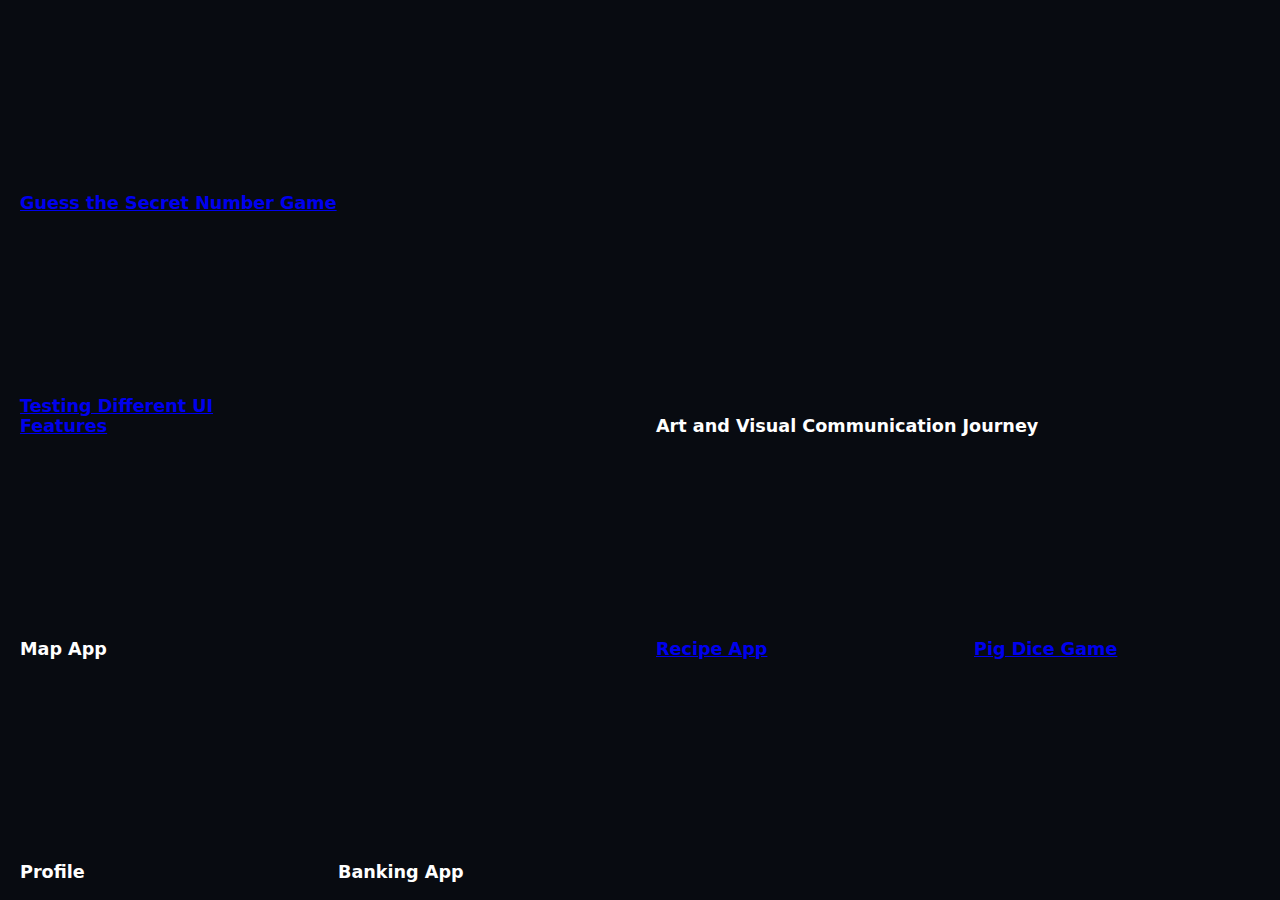
<file: index.html>
<!DOCTYPE html>
<html lang="en">
<head>
    <meta charset="UTF-8">
    <meta http-equiv="X-UA-Compatible" content="IE=edge">
    <meta name="viewport" content="width=device-width, initial-scale=1.0">
    <title>Document</title>
    <link rel="stylesheet" type="text/css" href="style.css">
</head>
<head>
    <title>Brianna's Portfolio</title>
  </head>
  <body>
    <div class="grid">
        <div class="item-1">
          <a href="./guessTheNumber/guessTheNumber.html">Guess the Secret Number Game</a>
          <span class="ClickToUse"></span>
          <div class="overlay"></div>
        </div>
        <div class="alt">
          <span>Art and Visual Communication Journey</span>
          <span class="ClickToUse"></span>
          <div class="overlay"></div>
        </div>
        <div class="item-1">
          <a href="./modalWindow/modalWindow.html">Testing Different UI Features</a>
          <span class="ClickToUse"></span>
          <div class="overlay"></div>
        </div>
        <div class="item-1">
          <span>Banking App</span>
          <span class="ClickToUse"></span>
          <div class="overlay"></div>
        </div>
        <div class="item-1">
          <span>Map App</span>
          <span class="ClickToUse"></span>
          <div class="overlay"></div>
        </div>
        <div class="alt">
          <a href="./recipeApp/index.html">Recipe App</a>
          <span class="ClickToUse"></span>
          <div class="overlay"></div>
        </div>
        <div class="alt">
          <a href="./pigDiceGame/pigDiceGame.html">Pig Dice Game</a>
          <span class="ClickToUse"></span>
          <div class="overlay"></div>
        </div>
        <div class="">
          <span>Profile</span>
          <span class="ClickToUse"></span>
          <div class="overlay" style="background-image: url(Headshot3.jpg); background-position: center; background-size: contain; background-repeat: no-repeat;"></div>
        </div>
        <div class="alt">
          <span class="ClickToUse"></span>
          <div class="overlay"></div>
        </div>
        <div class="item-1 alt">
          <span class="ClickToUse"></span>
          <div class="overlay"></div>
        </div>
      </div>
  </body>
  <script src="script.js"></script>
</html>
</file>
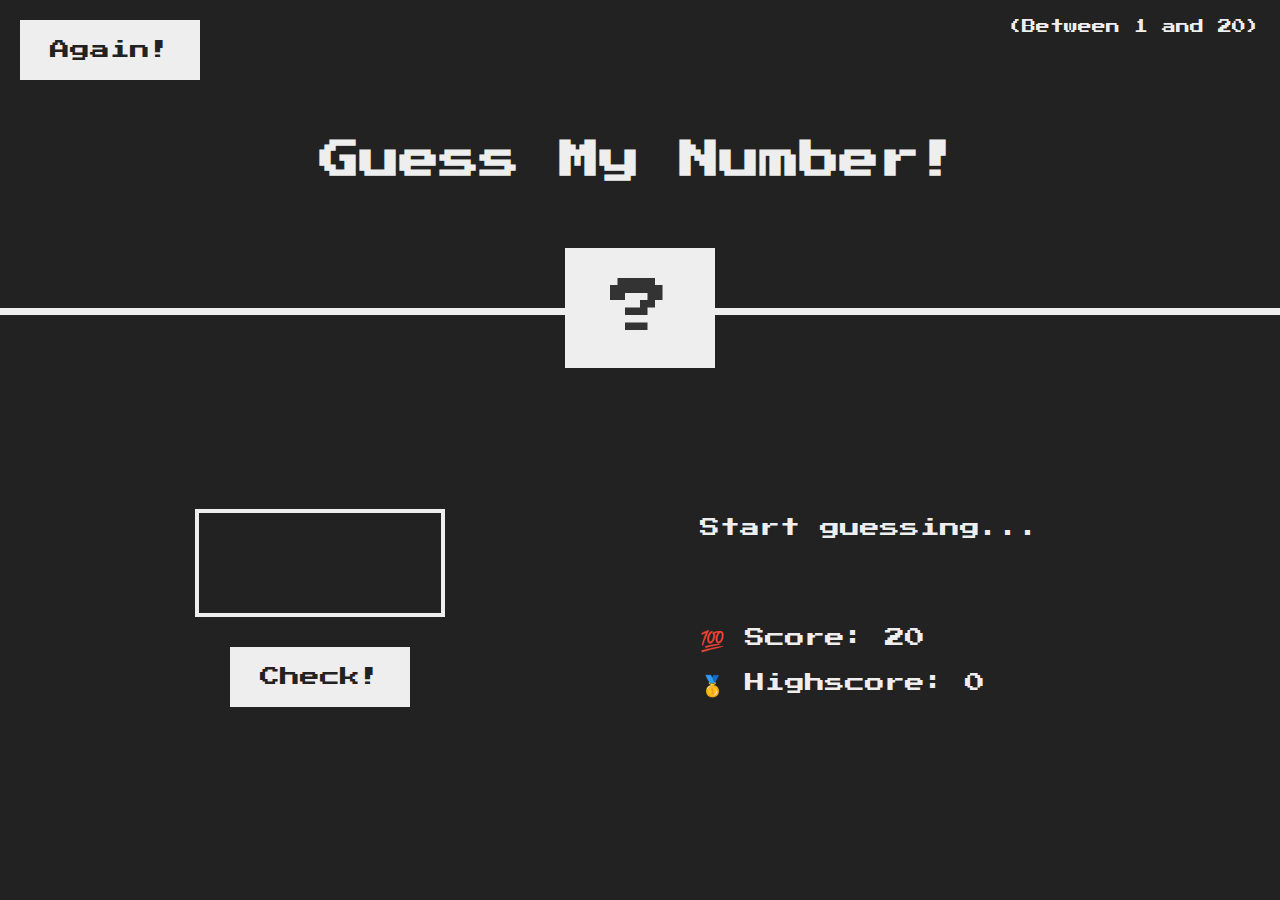
<file: guessTheNumber.html>
<!DOCTYPE html>
<html lang="en">
<head>
    <meta charset="UTF-8" />
    <meta name="viewport" content="width=device-width, initial-scale=1.0" />
    <meta http-equiv="X-UA-Compatible" content="ie=edge" />
    <link rel="stylesheet" href="guessTheNumberStyle.css" />
    <title>Guess My Number!</title>
</head>
<body>
    <header>
        <h1>Guess My Number!</h1>
        <p class="between">(Between 1 and 20)</p>
        <button class="btn again">Again!</button>
        <div class="number">?</div>
      </header>
      <main>
        <section class="left">
          <input type="number" class="guess" />
          <button class="btn check">Check!</button>
        </section>
        <section class="right">
          <p class="message">Start guessing...</p>
          <p class="label-score">💯 Score: <span class="score">20</span></p>
          <p class="label-highscore">
            🥇 Highscore: <span class="highscore">0</span>
          </p>
        </section>
      </main>
      <script src="guessTheNumberScript.js"></script>
</body>
</html>
</file>
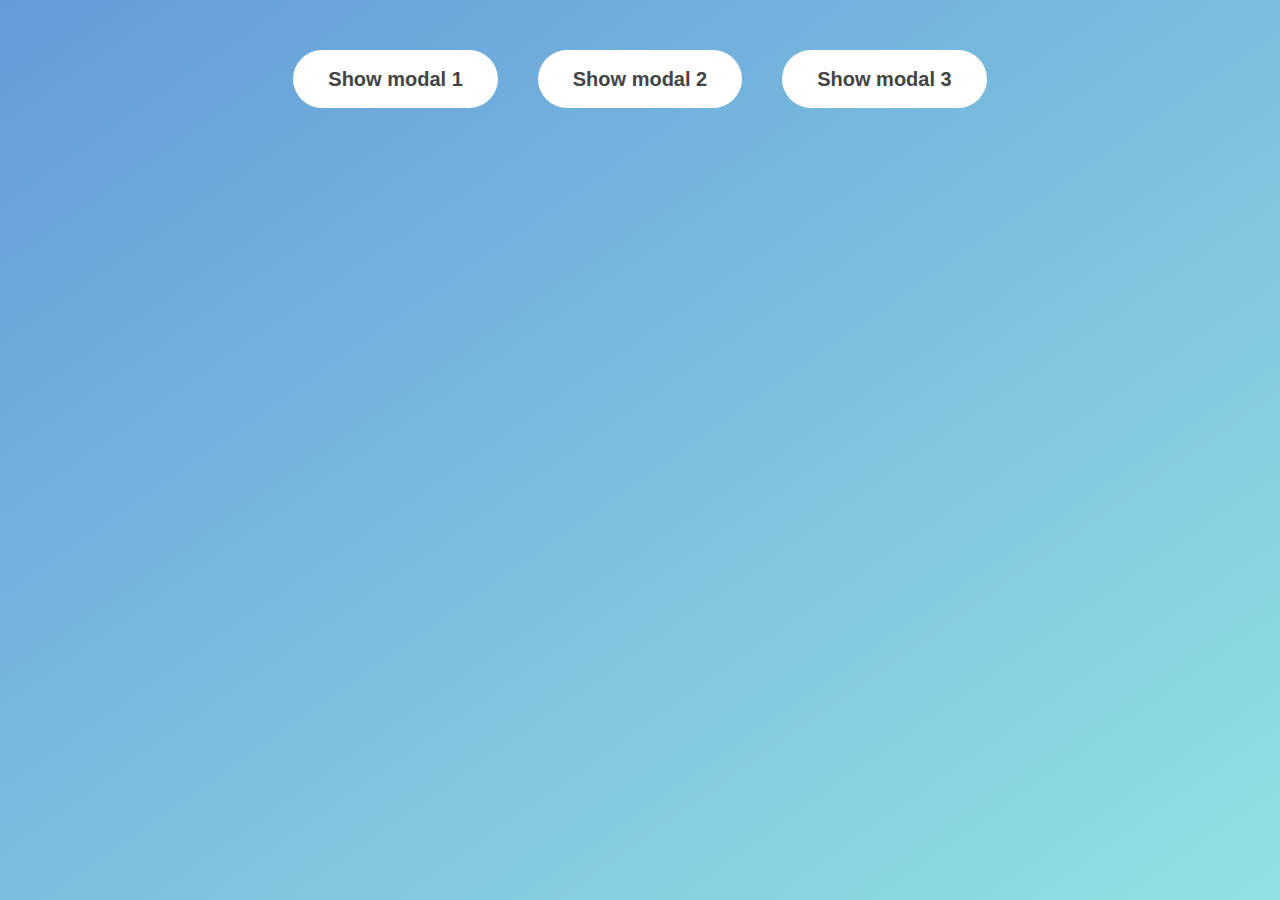
<file: modalWindow.html>
<!DOCTYPE html>
<html lang="en">
  <head>
    <meta charset="UTF-8" />
    <meta name="viewport" content="width=device-width, initial-scale=1.0" />
    <meta http-equiv="X-UA-Compatible" content="ie=edge" />
    <link rel="stylesheet" href="modalWindowStyle.css" />
    <title>Modal window</title>
  </head>
  <body>
    <button class="show-modal1">Show modal 1</button>
    <button class="show-modal2">Show modal 2</button>
    <button class="show-modal3">Show modal 3</button>

    <div class="modal hidden">
      <button class="close-modal1">&times;</button>
      <h1>I'm a modal window 1 😍</h1>
      <p>
        Lorem ipsum dolor sit amet, consectetur adipisicing elit, sed do eiusmod
        tempor incididunt ut labore et dolore magna aliqua. Ut enim ad minim
        veniam, quis nostrud exercitation ullamco laboris nisi ut aliquip ex ea
        commodo consequat. Duis aute irure dolor in reprehenderit in voluptate
        velit esse cillum dolore eu fugiat nulla pariatur. Excepteur sint
        occaecat cupidatat non proident, sunt in culpa qui officia deserunt
        mollit anim id est laborum.
      </p>
    </div>
    <div class="overlay hidden"></div>
    <div class="modal hidden">
        <button class="close-modal2">&times;</button>
        <h1>I'm a modal window 2 😍</h1>
        <p>
          Lorem ipsum dolor sit amet, consectetur adipisicing elit, sed do eiusmod
          tempor incididunt ut labore et dolore magna aliqua. Ut enim ad minim
          veniam, quis nostrud exercitation ullamco laboris nisi ut aliquip ex ea
          commodo consequat. Duis aute irure dolor in reprehenderit in voluptate
          velit esse cillum dolore eu fugiat nulla pariatur. Excepteur sint
          occaecat cupidatat non proident, sunt in culpa qui officia deserunt
          mollit anim id est laborum.
        </p>
      </div>
      <div class="overlay hidden"></div>
      <div class="modal hidden">
        <button class="close-modal3">&times;</button>
        <h1>I'm a modal window 3 😍</h1>
        <p>
          Lorem ipsum dolor sit amet, consectetur adipisicing elit, sed do eiusmod
          tempor incididunt ut labore et dolore magna aliqua. Ut enim ad minim
          veniam, quis nostrud exercitation ullamco laboris nisi ut aliquip ex ea
          commodo consequat. Duis aute irure dolor in reprehenderit in voluptate
          velit esse cillum dolore eu fugiat nulla pariatur. Excepteur sint
          occaecat cupidatat non proident, sunt in culpa qui officia deserunt
          mollit anim id est laborum.
        </p>
      </div>
      <div class="overlay hidden"></div>
    <script src="modalWindowScript.js"></script>
  </body>
</html>
</file>
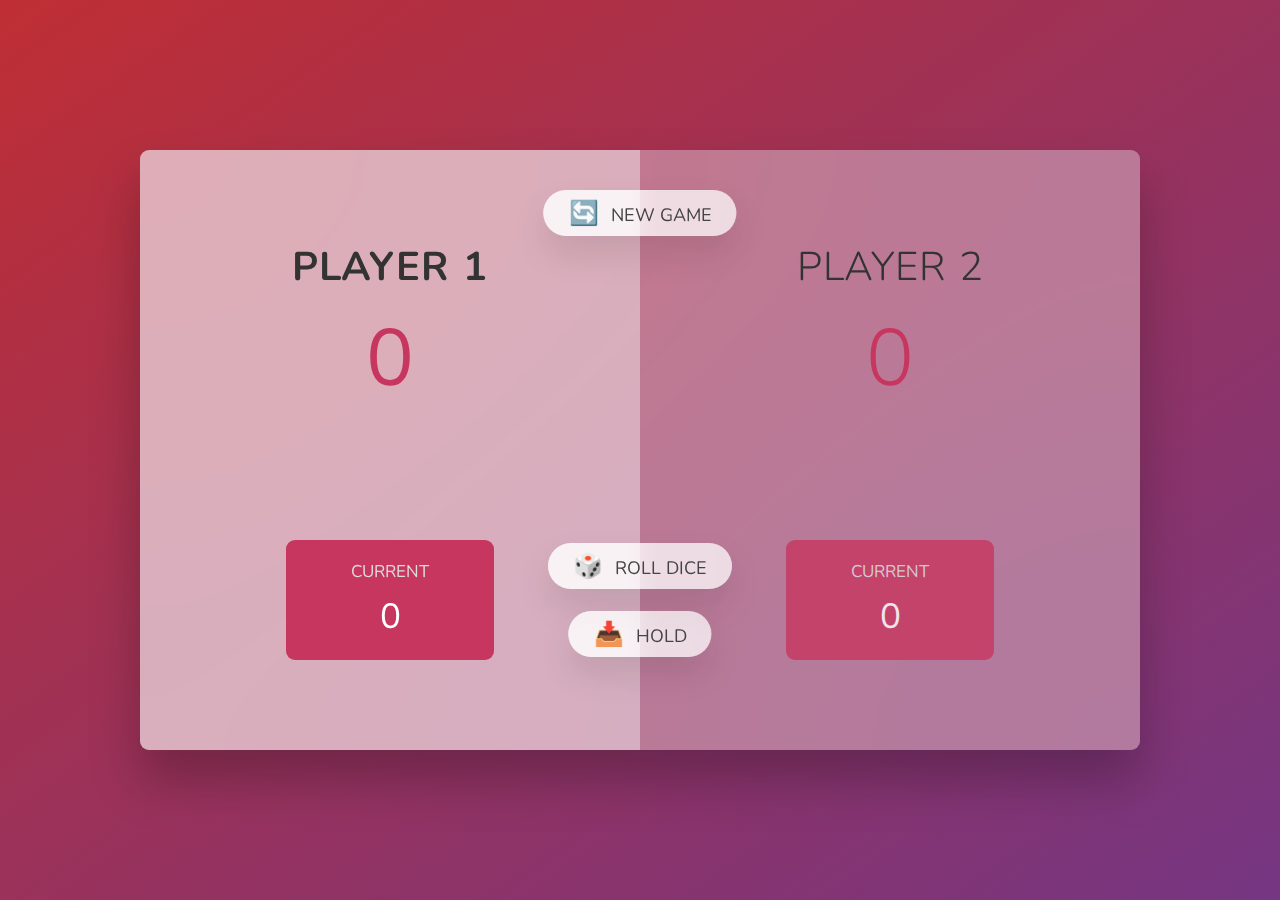
<file: pigDiceGame/pigDiceGame.html>
<!DOCTYPE html>
<html lang="en">
  <head>
    <meta charset="UTF-8" />
    <meta name="viewport" content="width=device-width, initial-scale=1.0" />
    <meta http-equiv="X-UA-Compatible" content="ie=edge" />
    <link rel="stylesheet" href="pigDiceGameStyle.css" />
    <title>Pig Game</title>
  </head>
  <body>
    <main>
      <section class="player player--0 player--active">
        <h2 class="name" id="name--0">Player 1</h2>
        <p class="score" id="score--0">43</p>
        <div class="current">
          <p class="current-label">Current</p>
          <p class="current-score" id="current--0">0</p>
        </div>
      </section>
      <section class="player player--1">
        <h2 class="name" id="name--1">Player 2</h2>
        <p class="score" id="score--1">24</p>
        <div class="current">
          <p class="current-label">Current</p>
          <p class="current-score" id="current--1">0</p>
        </div>
      </section>

      <img src="dice-5.png" alt="Playing dice" class="dice" />
      <button class="btn btn--new">🔄 New game</button>
      <button class="btn btn--roll">🎲 Roll dice</button>
      <button class="btn btn--hold">📥 Hold</button>
    </main>
    <script src="pigDiceGameScript.js"></script>
  </body>
</html>
</file>
<file: style.css>
* {
    box-sizing: border-box;
  }
  
  :root {
    --gap: 8px;
  }
  
  body {
    margin: 0;
    font-family: system-ui;
  }
  
  .grid {
    display: grid;
    grid-template-columns: repeat(4, 1fr);
    gap: var(--gap);
    padding: var(--gap);
    height: 100vh;
    position: relative;
    background: #080b11;
    display: -ms-grid;
    -ms-grid-columns: 1fr [4];
  }
  
  .grid div {
    display: flex;
    flex-direction: column;
    align-items: flex-start;
    justify-content: flex-end;
    padding: calc(var(--gap) * 1.5);
    min-height: 160px;
    color: #fff;
    font-size: 1.1rem;
    font-weight: 600;
    background-image: url("https://i.pinimg.com/originals/b5/41/b4/b541b435cd26d79464b34972aa3ee530.jpg");
    background-attachment: fixed;
    background-size: cover;
    background-position: center;
    position: relative;
    cursor: pointer;
    overflow: hidden;
    transition-property: filter, backdrop-filter, opacity, color;
    transition-duration: 0.3s;
    transition-timing-function: ease-out;
    display: -webkit-box;
    display: -ms-flexbox;
    -webkit-box-orient: vertical;
    -webkit-box-direction: normal;
    -ms-flex-direction: column;
    -webkit-box-align: start;
    -ms-flex-align: start;
    -webkit-box-pack: end;
    -ms-flex-pack: end;
    -webkit-transition-property: opacity, color, -webkit-filter, -webkit-backdrop-filter;
    transition-property: opacity, color, -webkit-filter, -webkit-backdrop-filter;
    -webkit-transition-duration: 0.3s;
    -webkit-transition-timing-function: ease-out;
  }

  .grid div:hover {
    color: #fff;
  }
  .grid div span:first-of-type {
    z-index: 2;
  }
  .grid div .overlay {
    position: absolute;
    inset: 0;
    width: 100%;
    height: 100%;
    opacity: 0;
    background: linear-gradient(180deg, rgba(0, 0, 0, 0) 5%, rgba(0, 0, 0, 0.8));
    backdrop-filter: blur(6px);
    transition-property: opacity;
    transition-duration: 0.4s;
    transition-timing-function: ease-out;
    z-index: -1;
    background: -webkit-linear-gradient(top, rgba(0, 0, 0, 0) 5%, rgba(0, 0, 0, 0.8));
    -webkit-backdrop-filter: blur(6px);
    -webkit-transition-property: opacity;
    -webkit-transition-duration: 0.4s;
    -webkit-transition-timing-function: ease-out;
  }
  .grid div .ClickToUse {
    display: block;
    color: yellow;
    font-size: 0.8rem;
    font-weight: 400;
    margin-top: 8px;
    margin-bottom: -25px;
    opacity: 0;
    transition-property: margin-bottom, opacity;
    transition-duration: 0.3s;
    transition-timing-function: ethiopic-halehame-om-et;
    z-index: 2;
    -webkit-transition-property: margin-bottom, opacity;
    -webkit-transition-duration: 0.3s;
    -webkit-transition-timing-function: ethiopic-halehame-om-et;
  }
  .grid div:hover > .overlay {
    opacity: 1;
  }
  .grid div:hover {
    filter: brightness(1.2);
    -webkit-filter: brightness(1.2);
  }
  .grid div:hover > .ClickToUse {
    opacity: 1;
    margin-bottom: 0;
  }
  .grid > div:nth-of-type(1) {
    grid-column: 1/3;
  }
  .grid > div:nth-of-type(2) {
    grid-column: 3/5;
    grid-row: 1/3;
  }
  .grid > div:nth-of-type(4) {
    grid-column: 2/3;
    grid-row: 2/5;
  }
  
  @media screen and (max-width: 840px) {
    .grid {
      height: auto;
      grid-template-columns: repeat(2, 1fr);
    }
    .grid div {
      min-height: auto;
      aspect-ratio: 1/1;
      width: 100%;
    }
    .grid > div:nth-of-type(1) {
      grid-column: auto;
    }
    .grid > div:nth-of-type(2) {
      grid-column: auto;
      grid-row: auto;
    }
    .grid > div:nth-of-type(4) {
      grid-column: auto;
      grid-row: auto;
    }
  }
</file>
<file: guessTheNumberStyle.css>
@import url('https://fonts.googleapis.com/css?family=Press+Start+2P&display=swap');

* {
  margin: 0;
  padding: 0;
  box-sizing: inherit;
}

html {
  font-size: 62.5%;
  box-sizing: border-box;
}

body {
  font-family: 'Press Start 2P', sans-serif;
  color: #eee;
  background-color: #222;
  /* background-color: #60b347; */
}

/* LAYOUT */
header {
  position: relative;
  height: 35vh;
  border-bottom: 7px solid #eee;
}

main {
  height: 65vh;
  color: #eee;
  display: flex;
  align-items: center;
  justify-content: space-around;
}

.left {
  width: 52rem;
  display: flex;
  flex-direction: column;
  align-items: center;
}

.right {
  width: 52rem;
  font-size: 2rem;
}

/* ELEMENTS STYLE */
h1 {
  font-size: 4rem;
  text-align: center;
  position: absolute;
  width: 100%;
  top: 52%;
  left: 50%;
  transform: translate(-50%, -50%);
}

.number {
  background: #eee;
  color: #333;
  font-size: 6rem;
  width: 15rem;
  padding: 3rem 0rem;
  text-align: center;
  position: absolute;
  bottom: 0;
  left: 50%;
  transform: translate(-50%, 50%);
}

.between {
  font-size: 1.4rem;
  position: absolute;
  top: 2rem;
  right: 2rem;
}

.again {
  position: absolute;
  top: 2rem;
  left: 2rem;
}

.guess {
  background: none;
  border: 4px solid #eee;
  font-family: inherit;
  color: inherit;
  font-size: 5rem;
  padding: 2.5rem;
  width: 25rem;
  text-align: center;
  display: block;
  margin-bottom: 3rem;
}

.btn {
  border: none;
  background-color: #eee;
  color: #222;
  font-size: 2rem;
  font-family: inherit;
  padding: 2rem 3rem;
  cursor: pointer;
}

.btn:hover {
  background-color: #ccc;
}

.message {
  margin-bottom: 8rem;
  height: 3rem;
}

.label-score {
  margin-bottom: 2rem;
}
</file>
<file: modalWindowStyle.css>
* {
    margin: 0;
    padding: 0;
    box-sizing: inherit;
  }
  
  html {
    font-size: 62.5%;
    box-sizing: border-box;
  }
  
  body {
    font-family: sans-serif;
    color: #333;
    line-height: 1.5;
    height: 100vh;
    position: relative;
    display: flex;
    align-items: flex-start;
    justify-content: center;
    background: linear-gradient(to top left, #90e2e2, #659bda);
  }
  
  .show-modal1, .show-modal2, .show-modal3 {
    font-size: 2rem;
    font-weight: 600;
    padding: 1.75rem 3.5rem;
    margin: 5rem 2rem;
    border: none;
    background-color: #fff;
    color: #444;
    border-radius: 10rem;
    cursor: pointer;
  }
  
  .close-modal1, .close-modal2, .close-modal3 {
    position: absolute;
    top: 1.2rem;
    right: 2rem;
    font-size: 5rem;
    color: #333;
    cursor: pointer;
    border: none;
    background: none;
  }
  
  h1 {
    font-size: 2.5rem;
    margin-bottom: 2rem;
  }
  
  p {
    font-size: 1.8rem;
  }
  
  /* -------------------------- */
  /* CLASSES TO MAKE MODAL WORK */
  .hidden {
    display: none;
  }
  
  .modal {
    position: absolute;
    top: 50%;
    left: 50%;
    transform: translate(-50%, -50%);
    width: 70%;
  
    background-color: white;
    padding: 6rem;
    border-radius: 5px;
    box-shadow: 0 3rem 5rem rgba(0, 0, 0, 0.3);
    z-index: 10;
  }
  
  .overlay {
    position: absolute;
    top: 0;
    left: 0;
    width: 100%;
    height: 100%;
    background-color: rgba(0, 0, 0, 0.6);
    backdrop-filter: blur(3px);
    z-index: 5;
  }
</file>
<file: pigDiceGame/pigDiceGameStyle.css>
@import url('https://fonts.googleapis.com/css2?family=Nunito&display=swap');

* {
  margin: 0;
  padding: 0;
  box-sizing: inherit;
}

html {
  font-size: 62.5%;
  box-sizing: border-box;
}

body {
  font-family: 'Nunito', sans-serif;
  font-weight: 400;
  height: 100vh;
  color: #333;
  background-image: linear-gradient(to top left, #753682 0%, #bf2e34 100%);
  display: flex;
  align-items: center;
  justify-content: center;
}

/* LAYOUT */
main {
  position: relative;
  width: 100rem;
  height: 60rem;
  background-color: rgba(255, 255, 255, 0.35);
  backdrop-filter: blur(200px);
  filter: blur();
  box-shadow: 0 3rem 5rem rgba(0, 0, 0, 0.25);
  border-radius: 9px;
  overflow: hidden;
  display: flex;
}

.player {
  flex: 50%;
  padding: 9rem;
  display: flex;
  flex-direction: column;
  align-items: center;
  transition: all 0.75s;
}

/* ELEMENTS */
.name {
  position: relative;
  font-size: 4rem;
  text-transform: uppercase;
  letter-spacing: 1px;
  word-spacing: 2px;
  font-weight: 300;
  margin-bottom: 1rem;
}

.score {
  font-size: 8rem;
  font-weight: 300;
  color: #c7365f;
  margin-bottom: auto;
}

.player--active {
  background-color: rgba(255, 255, 255, 0.4);
}
.player--active .name {
  font-weight: 700;
}
.player--active .score {
  font-weight: 400;
}

.player--active .current {
  opacity: 1;
}

.current {
  background-color: #c7365f;
  opacity: 0.8;
  border-radius: 9px;
  color: #fff;
  width: 65%;
  padding: 2rem;
  text-align: center;
  transition: all 0.75s;
}

.current-label {
  text-transform: uppercase;
  margin-bottom: 1rem;
  font-size: 1.7rem;
  color: #ddd;
}

.current-score {
  font-size: 3.5rem;
}

/* ABSOLUTE POSITIONED ELEMENTS */
.btn {
  position: absolute;
  left: 50%;
  transform: translateX(-50%);
  color: #444;
  background: none;
  border: none;
  font-family: inherit;
  font-size: 1.8rem;
  text-transform: uppercase;
  cursor: pointer;
  font-weight: 400;
  transition: all 0.2s;

  background-color: white;
  background-color: rgba(255, 255, 255, 0.6);
  backdrop-filter: blur(10px);

  padding: 0.7rem 2.5rem;
  border-radius: 50rem;
  box-shadow: 0 1.75rem 3.5rem rgba(0, 0, 0, 0.1);
}

.btn::first-letter {
  font-size: 2.4rem;
  display: inline-block;
  margin-right: 0.7rem;
}

.btn--new {
  top: 4rem;
}
.btn--roll {
  top: 39.3rem;
}
.btn--hold {
  top: 46.1rem;
}

.btn:active {
  transform: translate(-50%, 3px);
  box-shadow: 0 1rem 2rem rgba(0, 0, 0, 0.15);
}

.btn:focus {
  outline: none;
}

.dice {
  position: absolute;
  left: 50%;
  top: 16.5rem;
  transform: translateX(-50%);
  height: 10rem;
  box-shadow: 0 2rem 5rem rgba(0, 0, 0, 0.2);
}

.player--winner {
  background-color: #2f2f2f;
}

.player--winner .name {
  font-weight: 700;
  color: #c7365f;
}

.hidden {
  display: none;
}
</file>
